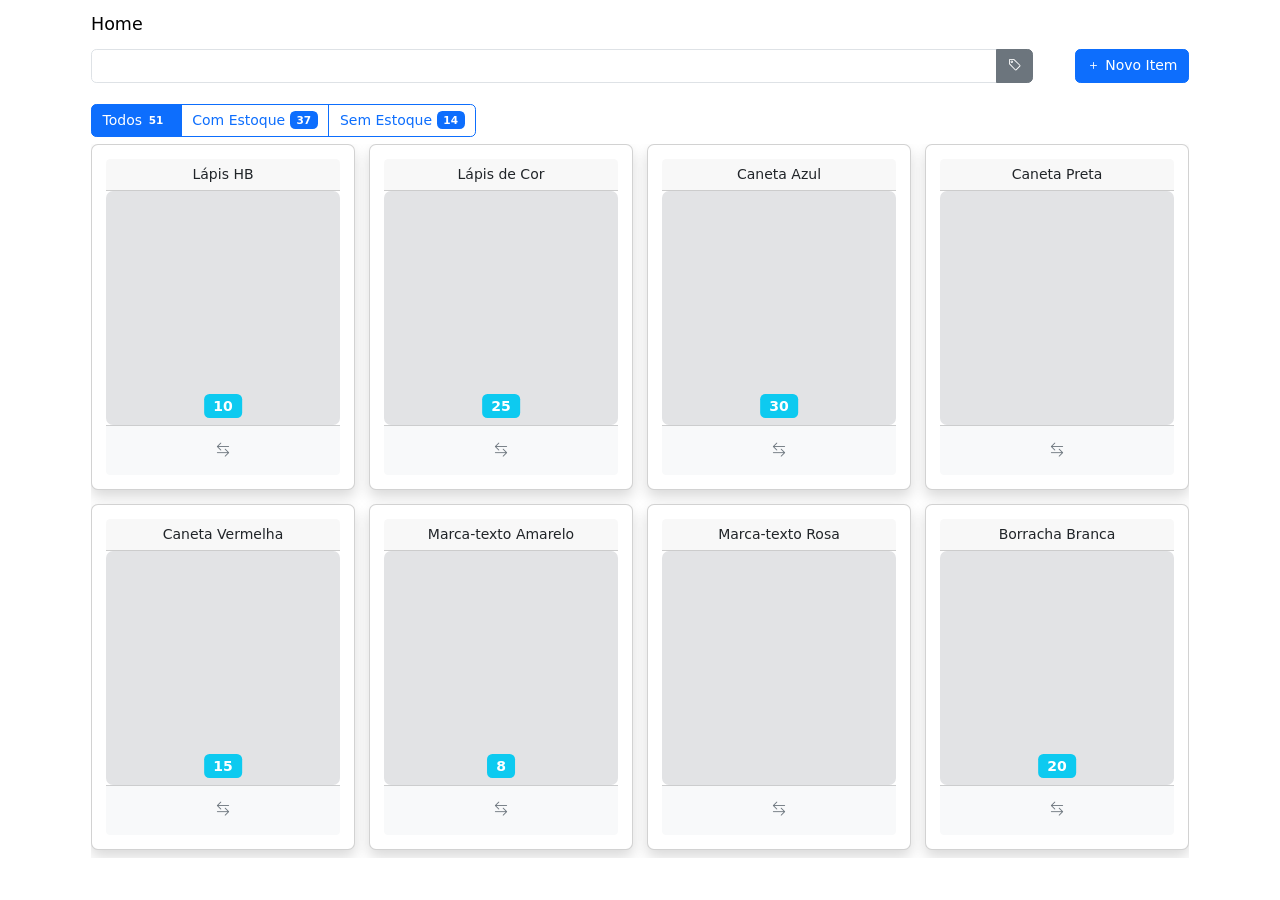
<file: index.html>
<!doctype html>
<html lang="pt-br">
  <head>
    <meta charset="UTF-8" />
    <meta name="viewport" content="width=device-width, initial-scale=1.0" />

    <link rel="stylesheet" href="./global.css" />

    <!--Css Bootstrap-->
    <link
      href="https://cdn.jsdelivr.net/npm/bootstrap@5.3.3/dist/css/bootstrap.min.css"
      rel="stylesheet"
      integrity="sha384-QWTKZyjpPEjISv5WaRU9OFeRpok6YctnYmDr5pNlyT2bRjXh0JMhjY6hW+ALEwIH"
      crossorigin="anonymous"
    />

    <!--Icons Bootstrap-->
    <link
      rel="stylesheet"
      href="https://cdn.jsdelivr.net/npm/bootstrap-icons@1.11.3/font/bootstrap-icons.min.css"
    />

    <title>Estoque</title>
  </head>

  <body class="container-md px-4 d-flex flex-column overflow-hidde">
    <header class="mb-0 navbar navbar-expand-lg navbar-light">
      <a class="navbar-brand" href="#">Home</a>
    </header>

    <main class="flex-grow-1 d-flex flex-column pb-5" style="min-height: 0">
      <!--Cabeçalho-->
      <div class="d-flex justify-content-between gap-5 pb-4">
        <div class="input-group">
          <input id="pesquisa" type="text" class="form-control" />
          <button class="btn btn-secondary text-nowrap">
            <i class="bi bi-tag"></i>
          </button>
        </div>

        <button
          type="button"
          class="btn btn-primary text-nowrap"
          data-bs-toggle="modal"
          data-bs-target="#formNovoItem"
        >
          <i class="bi bi-plus"></i>
          <span class="d-none d-md-inline">Novo Item</span>
        </button>
      </div>

      <!--Filtros-->
      <div class="align-self-start filtrosEstoque btn-group pb-2">
        <!--Todos-->
        <input
          id="filtroTodos"
          type="radio"
          value="todos"
          name="filtroEstoque"
          class="btn-check"
          checked
        />
        <label for="filtroTodos" class="btn btn-outline-primary text-nowrap"
          >Todos<span id="total-todos" class="badge bg-primary"></span
        ></label>

        <!--Com Estoque-->
        <input
          id="filtroComEstoque"
          type="radio"
          value="comEstoque"
          name="filtroEstoque"
          class="btn-check"
        />
        <label
          for="filtroComEstoque"
          class="btn btn-outline-primary text-nowrap"
          >Com Estoque
          <span id="total-com-estoque" class="badge bg-primary"></span
        ></label>

        <!--Sem Estoque-->
        <input
          id="filtroSemEstoque"
          type="radio"
          value="semEstoque"
          name="filtroEstoque"
          class="btn-check"
        />
        <label
          for="filtroSemEstoque"
          class="btn btn-outline-primary text-nowrap"
          >Sem Estoque
          <span id="total-sem-estoque" class="badge bg-primary"></span>
        </label>
      </div>

      <!--Lista de Cards-->
      <div
        class="overflow-x-hidden overflow-y-auto flex-grow-1"
        style="min-height: 0"
      >
        <div
          id="cardsItensCatalogo"
          class="row row-cols-2 row-cols-md-3 row-cols-lg-4 g-3"
        ></div>
      </div>
    </main>

    <!--Modal Form Novo Item-->
    <div
      class="modal fade modal-lg modal-fullscreen-md-down"
      id="formNovoItem"
      tabindex="-1"
      aria-labelledby="formNovoItem"
      aria-hidden="true"
    >
      <div class="modal-dialog">
        <div class="modal-content">
          <div class="modal-header">
            <h6 class="modal-title">Novo Item</h6>
            <button
              type="button"
              class="btn-close"
              data-bs-dismiss="modal"
              aria-label="close"
            ></button>
          </div>

          <div id="modalFormCadastro" class="modal-body"></div>
        </div>
      </div>
    </div>

    <!--OffCanvas Detalhes do item-->
    <div
      class="offcanvas offcanvas-end"
      tabindex="-1"
      id="detalhesItem"
      aria-labelledby="detalhesItem"
    >
      <div class="offcanvas-header">
        <button
          type="button"
          class="btn-close text-reset"
          data-bs-dismiss="offcanvas"
          aria-label="Close"
        ></button>
      </div>
      <div class="offcanvas-body"></div>
    </div>
  </body>

  <!--Script Bootstrap-->
  <script
    src="https://cdn.jsdelivr.net/npm/bootstrap@5.3.3/dist/js/bootstrap.bundle.min.js"
    integrity="sha384-YvpcrYf0tY3lHB60NNkmXc5s9fDVZLESaAA55NDzOxhy9GkcIdslK1eN7N6jIeHz"
    crossorigin="anonymous"
  ></script>

  <script type="module" src="./app.js"></script>
  <script type="module" src="./scripts/formNovoItem.js"></script>
  <script src="./scripts/insertComponents.js"></script>
</html>
</file>
<file: global.css>
* {
  margin: 0;
  padding: 0;
  box-sizing: border-box;
}

html,
body {
  height: 100%;
  width: 100%;
  font-size: 14px;
}

form {
  width: 100%;
  height: 100%;
}

.form-label,
.form-check-label,
.legenda {
  font-size: 0.8rem;
}

.btn-primary {
  background-color: #00995d;
  border: none;
}

.btn-primary:hover {
  background-color: #00995d;
  opacity: 0.8;
}

#detalhesItem {
  width: 600px;
  max-width: 90dvw;
}

@media only screen and (max-width: 768px) {
  .filtrosEstoque label {
    font-size: 0.8rem;
  }
}
</file>
